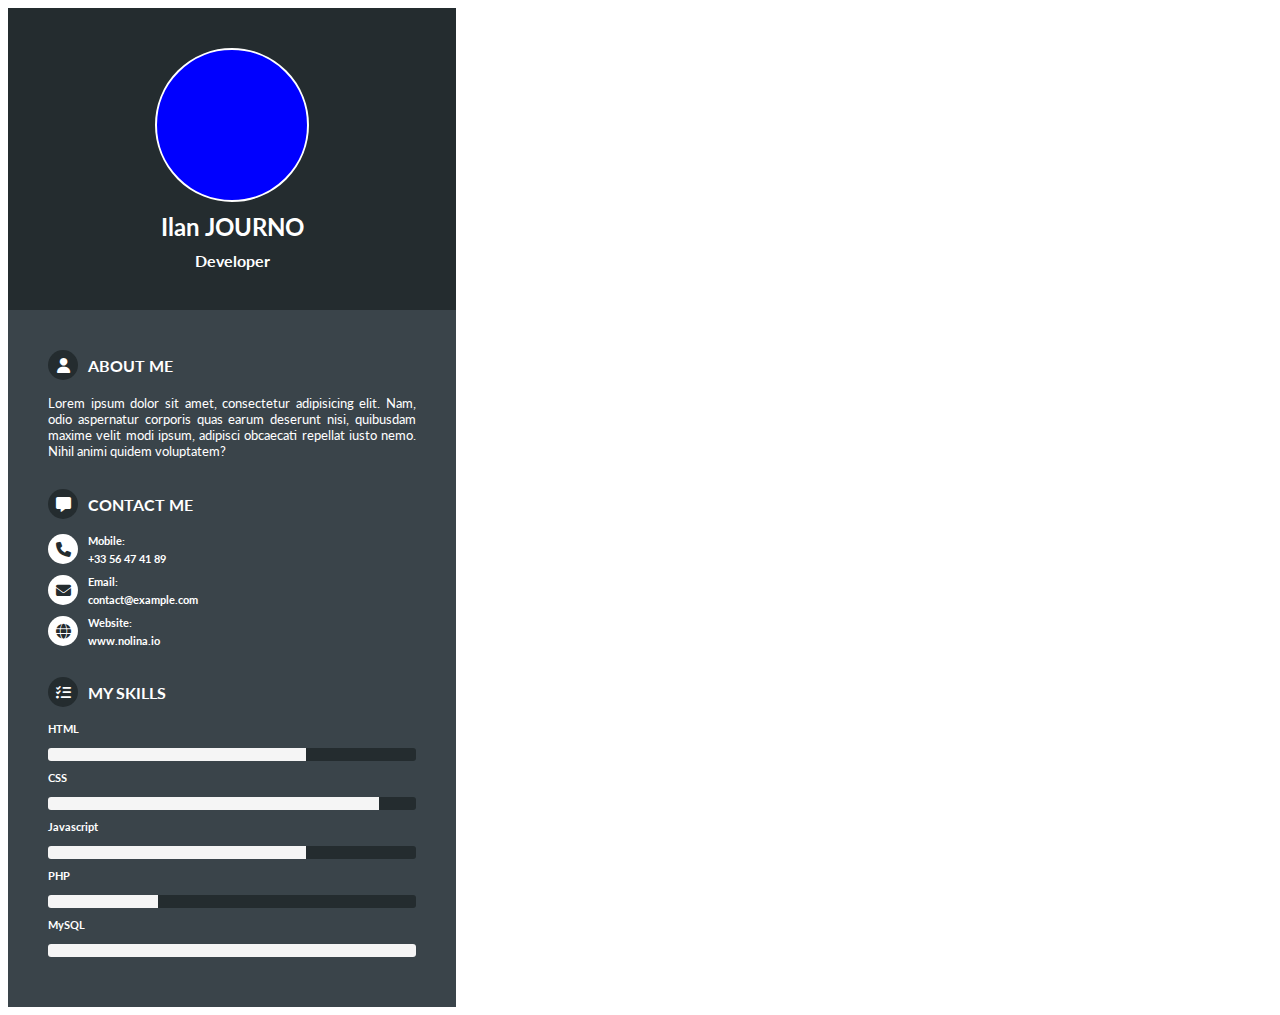
<file: moncv/index.html>
<!DOCTYPE html>
<html lang="en">
  <head>
    <meta charset="UTF-8" />
    <meta name="viewport" content="width=device-width, initial-scale=1.0" />
    <link rel="stylesheet" href="style.css" />
    <link rel="stylesheet" href="framework.css" />
    <link
      rel="stylesheet"
      href="https://cdnjs.cloudflare.com/ajax/libs/font-awesome/6.4.2/css/all.min.css"
    />
    <title>MON CV</title>
  </head>
  <body>
    <!-- main qui contiendra tout le contenu de la page (donc mon cv) -->
    <main>
      <!-- partie de gauche -->
      <div>
        <!-- mon parent où se trouve mon image, mon titre et mon sous-titre -->
        <div id="avatar" class="container">
          <!-- ma div sous forme de rond contenant mon image -->
          <div class="avatar"></div>
          <!-- mon nom complet -->
          <h2>Ilan JOURNO</h2>
          <!-- mon sous-titre -->
          <h4>Developer</h4>
        </div>
        <!-- mon parent où se txrouve "about me", "contact me" et "my skills" -->
        <div id="skills" class="container">
          <!-- parent de "about me" -->
          <div class="skill-container">
            <!-- parent de l'icon et du titre -->
            <div class="d-flex item-center">
              <!-- div = le rond où se trouve l'icon -->
              <div class="icon-container">
                <!-- mon icon -->
                <i class="fa-solid fa-user"></i>
              </div>
              <!-- mon titre -->
              <h4 class="uppercase">About me</h4>
            </div>
            <!-- mon texte -->
            <p class="text-justify">
              Lorem ipsum dolor sit amet, consectetur adipisicing elit. Nam,
              odio aspernatur corporis quas earum deserunt nisi, quibusdam
              maxime velit modi ipsum, adipisci obcaecati repellat iusto nemo.
              Nihil animi quidem voluptatem?
            </p>
          </div>
          <!-- parent de "contact me" -->
          <div id="contact" class="skill-container">
            <!-- parent de l'icon et du titre -->
            <div class="d-flex item-center">
              <!-- div = le rond où se trouve l'icon -->
              <div class="icon-container">
                <!-- mon icon -->
                <i class="fa-solid fa-message"></i>
              </div>
              <!-- mon titre -->
              <h4 class="uppercase">Contact me</h4>
            </div>
            <!-- parent de mes informations -->
            <div>
              <!-- parent dd mon numéro de tel avec son icon -->
              <div class="d-flex">
                <div class="icon-container bg-white me-3">
                  <i class="fa-solid fa-phone"></i>
                </div>
                <div class="d-flex flex-column">
                  <h6>Mobile:</h6>
                  <a href="tel:+3356474189">
                    <h6>+33 56 47 41 89</h6>
                  </a>
                </div>
              </div>
              <!-- parent de mon email avec son icon -->
              <div class="d-flex">
                <div class="icon-container bg-white me-3">
                  <i class="fa-solid fa-envelope"></i>
                </div>
                <div class="d-flex flex-column">
                  <h6>Email:</h6>
                  <a href="mailto:contact@example.com">
                    <h6>contact@example.com</h6>
                  </a>
                </div>
              </div>
              <!-- parent de mon website avec son icon -->
              <div class="d-flex">
                <div class="icon-container bg-white me-3">
                  <i class="fa-solid fa-globe"></i>
                </div>
                <div class="d-flex flex-column">
                  <h6>Website:</h6>
                  <a href="https://www.nolina.io" target="_blank">
                    <h6>www.nolina.io</h6>
                  </a>
                </div>
              </div>
            </div>
          </div>
          <!-- parent de "my skills" -->
          <div class="skill-container">
            <!-- parent de l'icon et du titre -->
            <div class="d-flex item-center">
              <!-- div = le rond où se trouve l'icon -->
              <div class="icon-container">
                <!-- mon icon -->
                <i class="fa-solid fa-list-check"></i>
              </div>
              <!-- mon titre -->
              <h4 class="uppercase">My skills</h4>
            </div>
            <!-- parent de mes skills -->
            <div>
              <!-- parent de mes skills en html -->
              <div>
                <h6>HTML</h6>
                <div class="progress-bar">
                  <div class="progress-bar-inner" style="width: 70%"></div>
                </div>
              </div>
              <!-- parent de mes skills en css -->
              <div>
                <h6>CSS</h6>
                <div class="progress-bar">
                  <div class="progress-bar-inner" style="width: 90%"></div>
                </div>
              </div>
              <!-- parent de mes skills en javascript -->
              <div>
                <h6>Javascript</h6>
                <div class="progress-bar">
                  <div class="progress-bar-inner" style="width: 70%"></div>
                </div>
              </div>
              <!-- parent de mes skills en php -->
              <div>
                <h6>PHP</h6>
                <div class="progress-bar">
                  <div class="progress-bar-inner" style="width: 30%"></div>
                </div>
              </div>
              <!-- parent de mes skills en mysql -->
              <div>
                <h6>MySQL</h6>
                <div class="progress-bar">
                  <div class="progress-bar-inner" style="width: 100%"></div>
                </div>
              </div>
            </div>
          </div>
        </div>
      </div>
      <!-- partie de droite -->
      <div></div>
    </main>
  </body>
</html>
</file>
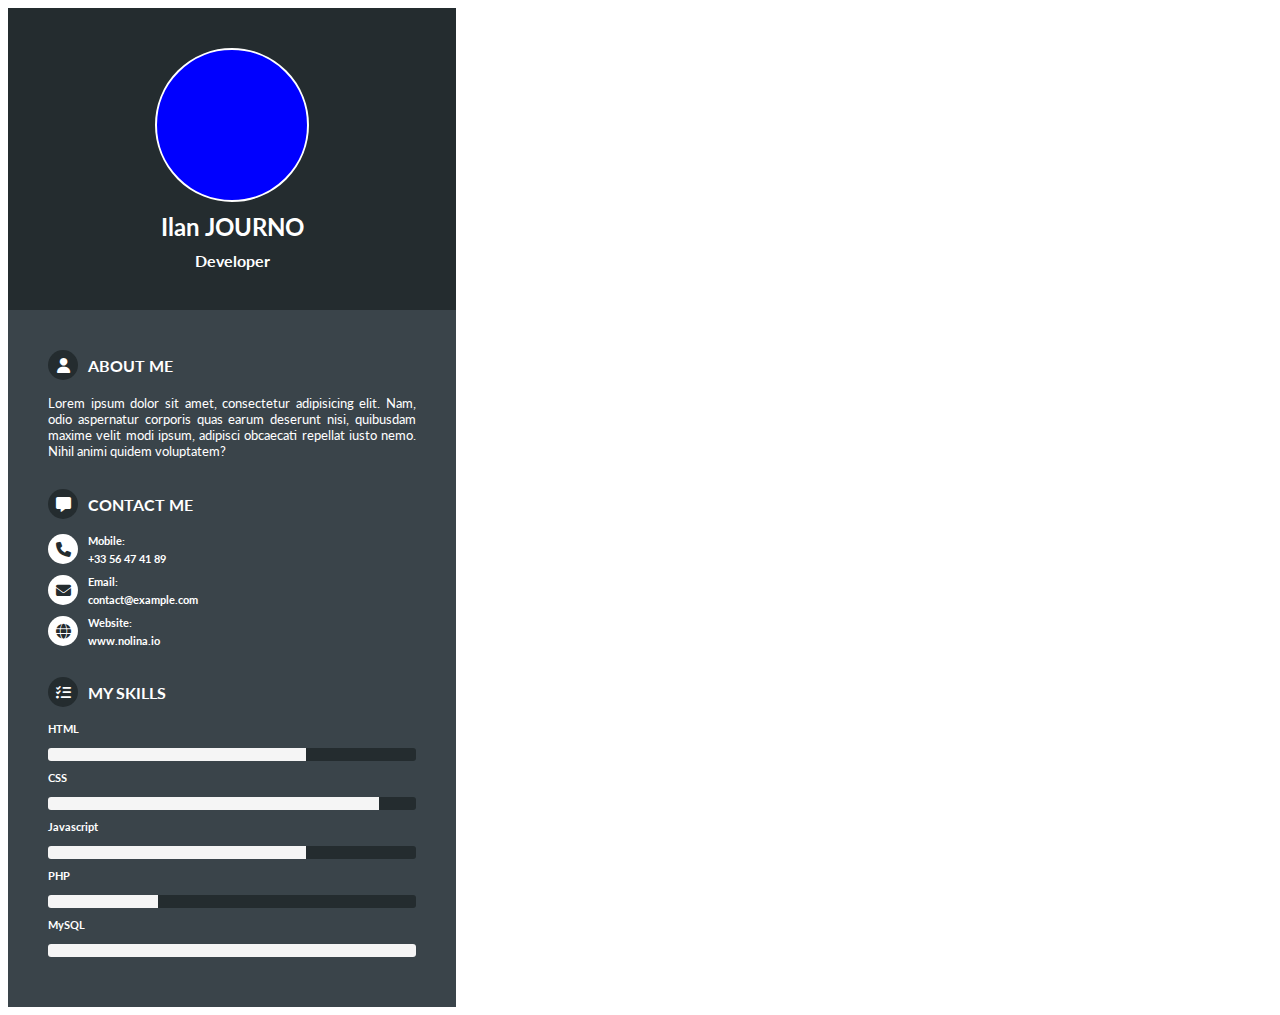
<file: moncv/example.html>
<!DOCTYPE html>
<html lang="en">
  <head>
    <meta charset="UTF-8" />
    <meta name="viewport" content="width=device-width, initial-scale=1.0" />
    <link rel="stylesheet" href="example.css" />
    <link rel="stylesheet" href="framework.css" />
    <link
      rel="stylesheet"
      href="https://cdnjs.cloudflare.com/ajax/libs/font-awesome/6.4.2/css/all.min.css"
    />
    <title>MON CV</title>
  </head>
  <body>
    <!-- main qui contiendra tout le contenu de la page (donc mon cv) -->
    <main>
      <!-- partie de gauche -->
      <div>
        <!-- mon parent où se trouve mon image, mon titre et mon sous-titre -->
        <div id="avatar" class="container">
          <!-- ma div sous forme de rond contenant mon image -->
          <div class="avatar"></div>
          <!-- mon nom complet -->
          <h2>Ilan JOURNO</h2>
          <!-- mon sous-titre -->
          <h4>Developer</h4>
        </div>
        <!-- mon parent où se txrouve "about me", "contact me" et "my skills" -->
        <div id="skills" class="container">
          <!-- parent de "about me" -->
          <div class="skill-container">
            <!-- parent de l'icon et du titre -->
            <div class="d-flex item-center">
              <!-- div = le rond où se trouve l'icon -->
              <div class="icon-container">
                <!-- mon icon -->
                <i class="fa-solid fa-user"></i>
              </div>
              <!-- mon titre -->
              <h4 class="uppercase">About me</h4>
            </div>
            <!-- mon texte -->
            <p class="text-justify">
              Lorem ipsum dolor sit amet, consectetur adipisicing elit. Nam,
              odio aspernatur corporis quas earum deserunt nisi, quibusdam
              maxime velit modi ipsum, adipisci obcaecati repellat iusto nemo.
              Nihil animi quidem voluptatem?
            </p>
          </div>
          <!-- parent de "contact me" -->
          <div id="contact" class="skill-container">
            <!-- parent de l'icon et du titre -->
            <div class="d-flex item-center">
              <!-- div = le rond où se trouve l'icon -->
              <div class="icon-container">
                <!-- mon icon -->
                <i class="fa-solid fa-message"></i>
              </div>
              <!-- mon titre -->
              <h4 class="uppercase">Contact me</h4>
            </div>
            <!-- parent de mes informations -->
            <div>
              <!-- parent dd mon numéro de tel avec son icon -->
              <div class="d-flex">
                <div class="icon-container bg-white me-3">
                  <i class="fa-solid fa-phone"></i>
                </div>
                <div class="d-flex flex-column">
                  <h6>Mobile:</h6>
                  <a href="tel:+3356474189">
                    <h6>+33 56 47 41 89</h6>
                  </a>
                </div>
              </div>
              <!-- parent de mon email avec son icon -->
              <div class="d-flex">
                <div class="icon-container bg-white me-3">
                  <i class="fa-solid fa-envelope"></i>
                </div>
                <div class="d-flex flex-column">
                  <h6>Email:</h6>
                  <a href="mailto:contact@example.com">
                    <h6>contact@example.com</h6>
                  </a>
                </div>
              </div>
              <!-- parent de mon website avec son icon -->
              <div class="d-flex">
                <div class="icon-container bg-white me-3">
                  <i class="fa-solid fa-globe"></i>
                </div>
                <div class="d-flex flex-column">
                  <h6>Website:</h6>
                  <a href="https://www.nolina.io" target="_blank">
                    <h6>www.nolina.io</h6>
                  </a>
                </div>
              </div>
            </div>
          </div>
          <!-- parent de "my skills" -->
          <div class="skill-container">
            <!-- parent de l'icon et du titre -->
            <div class="d-flex item-center">
              <!-- div = le rond où se trouve l'icon -->
              <div class="icon-container">
                <!-- mon icon -->
                <i class="fa-solid fa-list-check"></i>
              </div>
              <!-- mon titre -->
              <h4 class="uppercase">My skills</h4>
            </div>
            <!-- parent de mes skills -->
            <div>
              <!-- parent de mes skills en html -->
              <div>
                <h6>HTML</h6>
                <div class="progress-bar">
                  <div class="progress-bar-inner" style="width: 70%"></div>
                </div>
              </div>
              <!-- parent de mes skills en css -->
              <div>
                <h6>CSS</h6>
                <div class="progress-bar">
                  <div class="progress-bar-inner" style="width: 90%"></div>
                </div>
              </div>
              <!-- parent de mes skills en javascript -->
              <div>
                <h6>Javascript</h6>
                <div class="progress-bar">
                  <div class="progress-bar-inner" style="width: 70%"></div>
                </div>
              </div>
              <!-- parent de mes skills en php -->
              <div>
                <h6>PHP</h6>
                <div class="progress-bar">
                  <div class="progress-bar-inner" style="width: 30%"></div>
                </div>
              </div>
              <!-- parent de mes skills en mysql -->
              <div>
                <h6>MySQL</h6>
                <div class="progress-bar">
                  <div class="progress-bar-inner" style="width: 100%"></div>
                </div>
              </div>
            </div>
          </div>
        </div>
      </div>
      <!-- partie de droite -->
      <div></div>
    </main>
  </body>
</html>
</file>
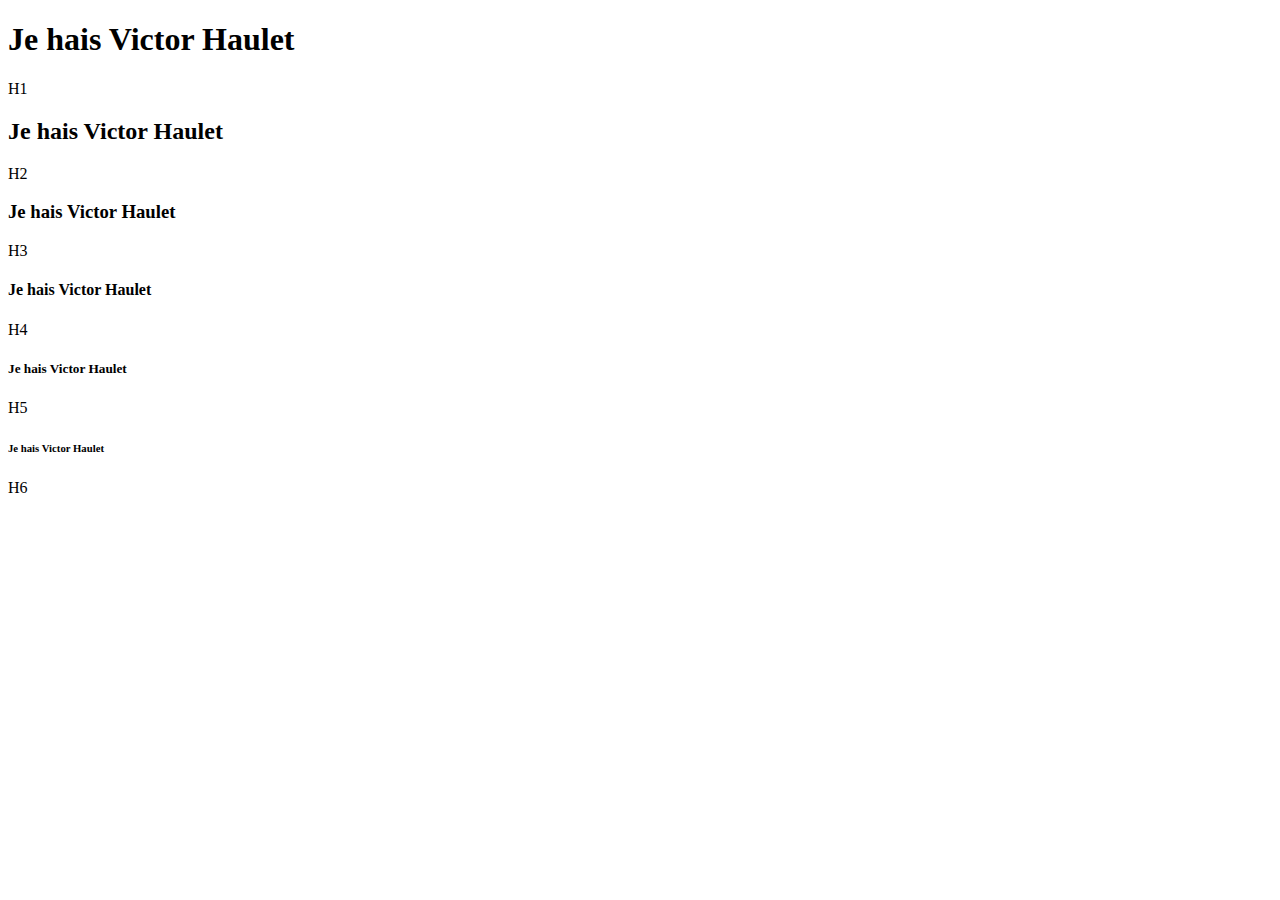
<file: exos/2/Exo2.html>
<!DOCTYPE html>
<html lang="fr">
    <body>
        <header>
          <h1>Je hais Victor Haulet</h1>
          <p>H1</p>
          <h2>Je hais Victor Haulet</h2>
          <p>H2</p>
          <h3>Je hais Victor Haulet</h3>
          <p>H3</p>
          <h4>Je hais Victor Haulet</h4>
          <p>H4</p>
          <h5>Je hais Victor Haulet</h5>
          <p>H5</p>
          <h6>Je hais Victor Haulet</H6>
          <p>H6</p>
</file>
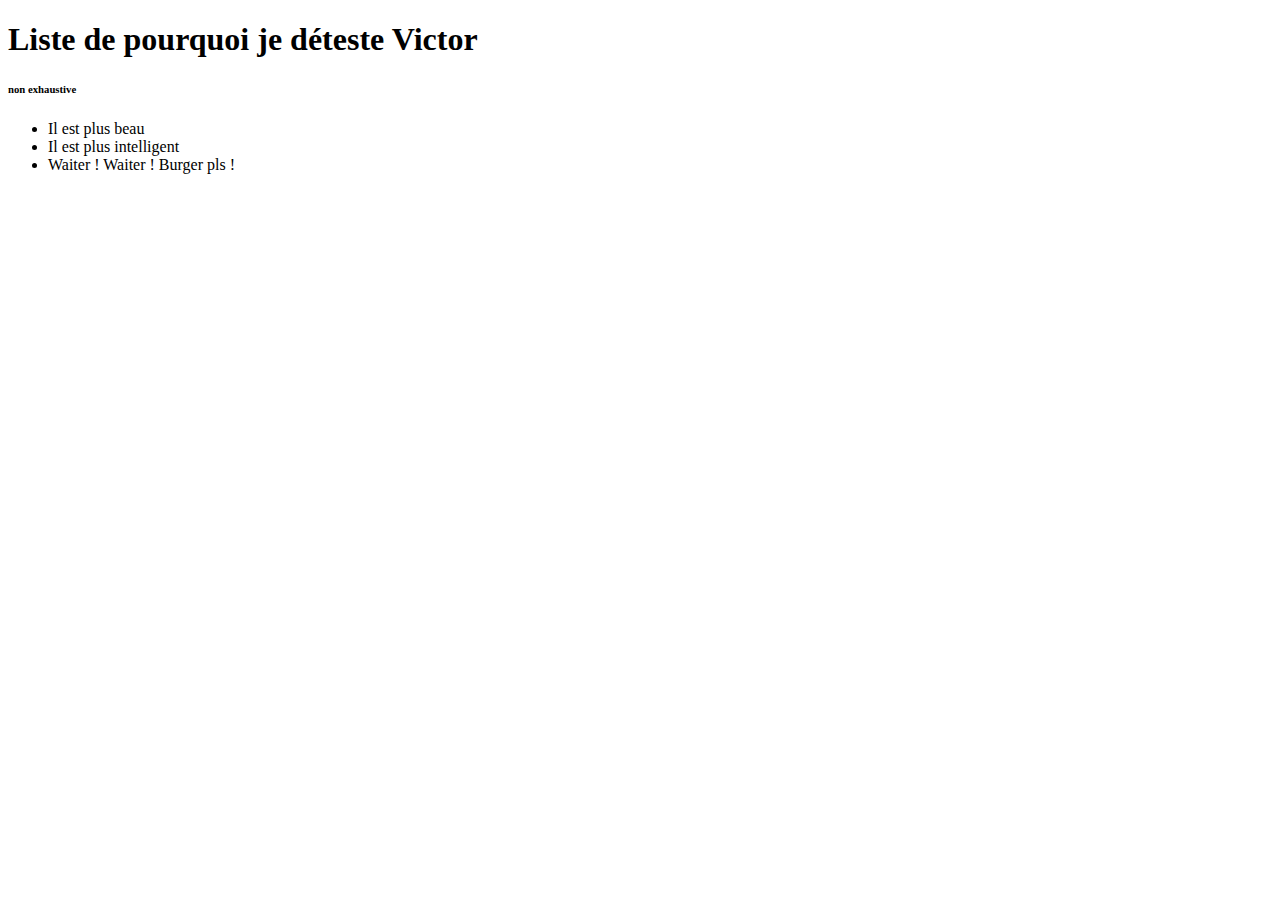
<file: exos/3/Exo3.html>
<!DOCTYPE html>
<html lang="fr">
    <body>
        <h1>Liste de pourquoi je déteste Victor</h3>
        <h6>non exhaustive</h1>
        <ul>
          <li>Il est plus beau</li>
          <li>Il est plus intelligent</li>
          <li>Waiter ! Waiter ! Burger pls !</li>
        </ul>
</file>
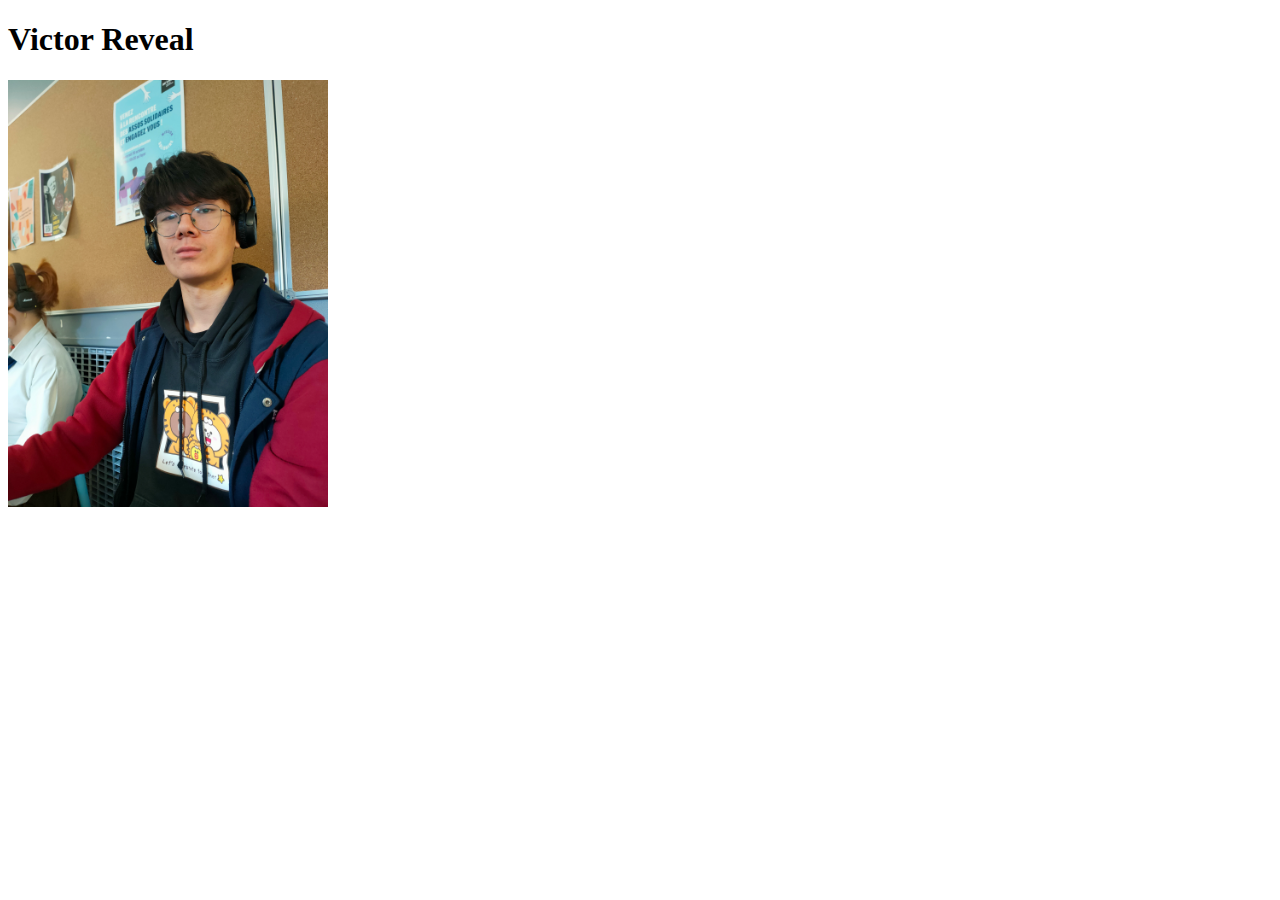
<file: exos/4/Exo4.html>
<!DOCTYPE html>
<html lang="fr">
<head>
    <title>Titre de la page</title>
</head>
<body>

    <h1>Victor Reveal</h1>
    <img src="IMG20231115120004.jpg" alt="Description de l'image" width="320"/>
</body>
</html>
</file>
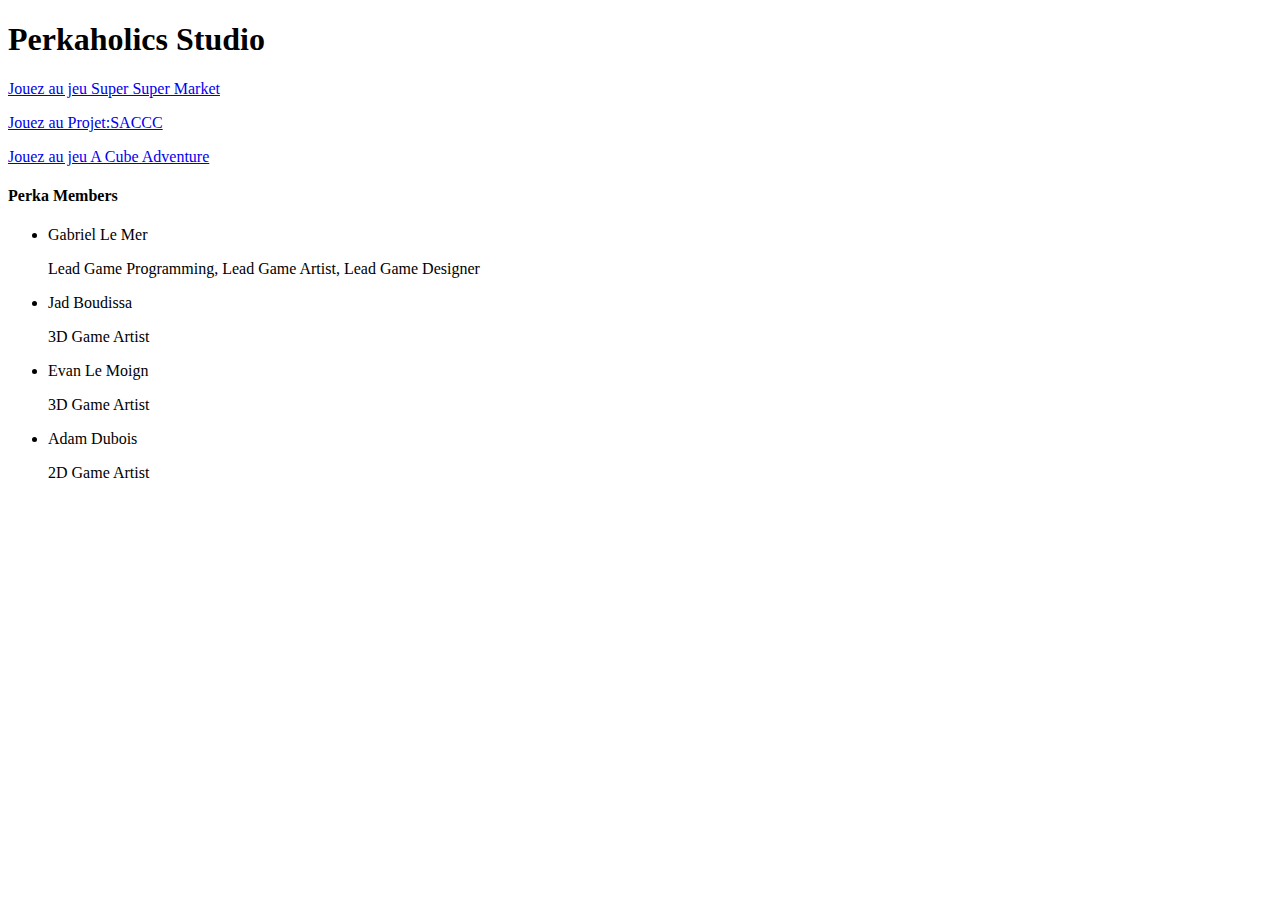
<file: exos/5/Exo5.html>
<!DOCTYPE html>
<html lang="fr">
    <body>
        <head>
            <title>PERKA GAMES</title>
            <h1>Perkaholics Studio</h1>
            <P><a href="https://gamejolt.com/games/SuperSuperMarket/818538" target="_blank">Jouez au jeu Super Super Market</a></P>
            <P><a href="https://gamejolt.com/games/projetSaccc/782073" target="_blank">Jouez au Projet:SACCC</a></P>
            </P><a href="https://gamejolt.com/games/ACUBEADVENTRURE/689234" target="_blank">Jouez au jeu A Cube Adventure</a></P>
        </head>
    </body>
    <h4>Perka Members</h4>
        <ul>
            <li>Gabriel Le Mer</li>
            <p>Lead Game Programming, Lead Game Artist, Lead Game Designer
            <li>Jad Boudissa</li>
            <p>3D Game Artist</p>
            <li>Evan Le Moign</li>
            <p>3D Game Artist</p>
            <li>Adam Dubois</li>
            <p>2D Game Artist</p>
        </ul>
</file>
<file: moncv/style.css>
@import url("https://fonts.googleapis.com/css2?family=Lato&display=swap");

body {
  font-family: Lato, sans-serif;
}

h1,
h2,
h3,
h4,
h5,
h6,
p {
  margin: 0;
}

a {
  text-decoration: none;
  color: unset;
}

main {
  width: 100%;
  max-width: 1200px;
  min-height: 700px;
  background-color: red;
}

main > div {
  color: white;
}

main:nth-child(1) {
  height: 100%;
  width: 35vw;
  min-width: 300px;
  max-width: 500px;
  background-color: gray;
}

main:nth-child(2) {
  height: 100%;
  width: 65vw;
  min-width: 260px;
  background-color: blue;
}

#avatar {
  background-color: #242c2f;
}

#avatar > h2 {
  margin: 10px 0;
}

.avatar {
  width: 150px;
  height: 150px;
  border-radius: 50%;
  border: 2px solid white;
  background-color: blue;
  background-image: url("https://randomuser.me/api/portraits/men/63.jpg");
  background-repeat: no-repeat;
  background-size: cover;
}

.icon-container {
  display: flex;
  align-items: center;
  justify-content: center;
  width: 30px;
  height: 30px;
  border-radius: 50%;
  background-color: #242c2f;
  margin-right: 10px;
}

.icon-container > i {
  color: white;
  font-size: 15px;
}

.icon-container.bg-white > i {
  color: #242c2f !important;
}

.icon-container + div > h6 {
  margin-bottom: 5px;
}

.container > div:not(.avatar) {
  width: 100%;
}

.skill-container > div:first-child {
  margin-bottom: 15px;
}

#contact {
  margin: 30px 0;
}

#contact > div:nth-child(2) {
  display: flex;
  flex-direction: column;
  justify-content: space-between;
  gap: 10px;
}

#skills {
  background-color: #3a444a;
}

#skills > :nth-child(1) > p {
  font-size: 13px;
}

.progress-bar {
  position: relative;
  width: 100%;
  height: 13px;
  border-radius: 3px;
  background-color: #242c2f;
  margin-bottom: 10px;
  overflow: hidden;
}

.progress-bar-inner {
  position: absolute;
  height: 100%;
  z-index: 10;
  background-color: #f5f5f5;
}

h6:has(+ .progress-bar) {
  margin-bottom: 13px;
}
</file>
<file: moncv/framework.css>
.container {
  display: flex;
  flex-direction: column;
  align-items: center;
  justify-content: center;
  padding: 40px;
}

.d-flex {
  display: flex;
}

.flex-column {
  flex-direction: column;
}

.item-center {
  align-items: center;
}

.justify-center {
  justify-content: center;
}

.uppercase {
  text-transform: uppercase;
}

.text-justify {
  text-align: justify;
}

.my-3 {
  margin: 15px 0;
}

.bg-white {
  background-color: white !important;
}
</file>
<file: moncv/example.css>
@import url("https://fonts.googleapis.com/css2?family=Lato&display=swap");

body {
  font-family: Lato, sans-serif;
}

h1,
h2,
h3,
h4,
h5,
h6,
p {
  margin: 0;
}

a {
  text-decoration: none;
  color: unset;
}

main {
  width: 100%;
  max-width: 1200px;
  min-height: 700px;
  background-color: red;
}

main > div {
  color: white;
}

main:nth-child(1) {
  height: 100%;
  width: 35vw;
  min-width: 300px;
  max-width: 500px;
  background-color: gray;
}

main:nth-child(2) {
  height: 100%;
  width: 65vw;
  min-width: 260px;
  background-color: blue;
}

#avatar {
  background-color: #242c2f;
}

#avatar > h2 {
  margin: 10px 0;
}

.avatar {
  width: 150px;
  height: 150px;
  border-radius: 50%;
  border: 2px solid white;
  background-color: blue;
  background-image: url("https://randomuser.me/api/portraits/men/63.jpg");
  background-repeat: no-repeat;
  background-size: cover;
}

.icon-container {
  display: flex;
  align-items: center;
  justify-content: center;
  width: 30px;
  height: 30px;
  border-radius: 50%;
  background-color: #242c2f;
  margin-right: 10px;
}

.icon-container > i {
  color: white;
  font-size: 15px;
}

.icon-container.bg-white > i {
  color: #242c2f !important;
}

.icon-container + div > h6 {
  margin-bottom: 5px;
}

.container > div:not(.avatar) {
  width: 100%;
}

.skill-container > div:first-child {
  margin-bottom: 15px;
}

#contact {
  margin: 30px 0;
}

#contact > div:nth-child(2) {
  display: flex;
  flex-direction: column;
  justify-content: space-between;
  gap: 10px;
}

#skills {
  background-color: #3a444a;
}

#skills > :nth-child(1) > p {
  font-size: 13px;
}

.progress-bar {
  position: relative;
  width: 100%;
  height: 13px;
  border-radius: 3px;
  background-color: #242c2f;
  margin-bottom: 10px;
  overflow: hidden;
}

.progress-bar-inner {
  position: absolute;
  height: 100%;
  z-index: 10;
  background-color: #f5f5f5;
}

h6:has(+ .progress-bar) {
  margin-bottom: 13px;
}
</file>
